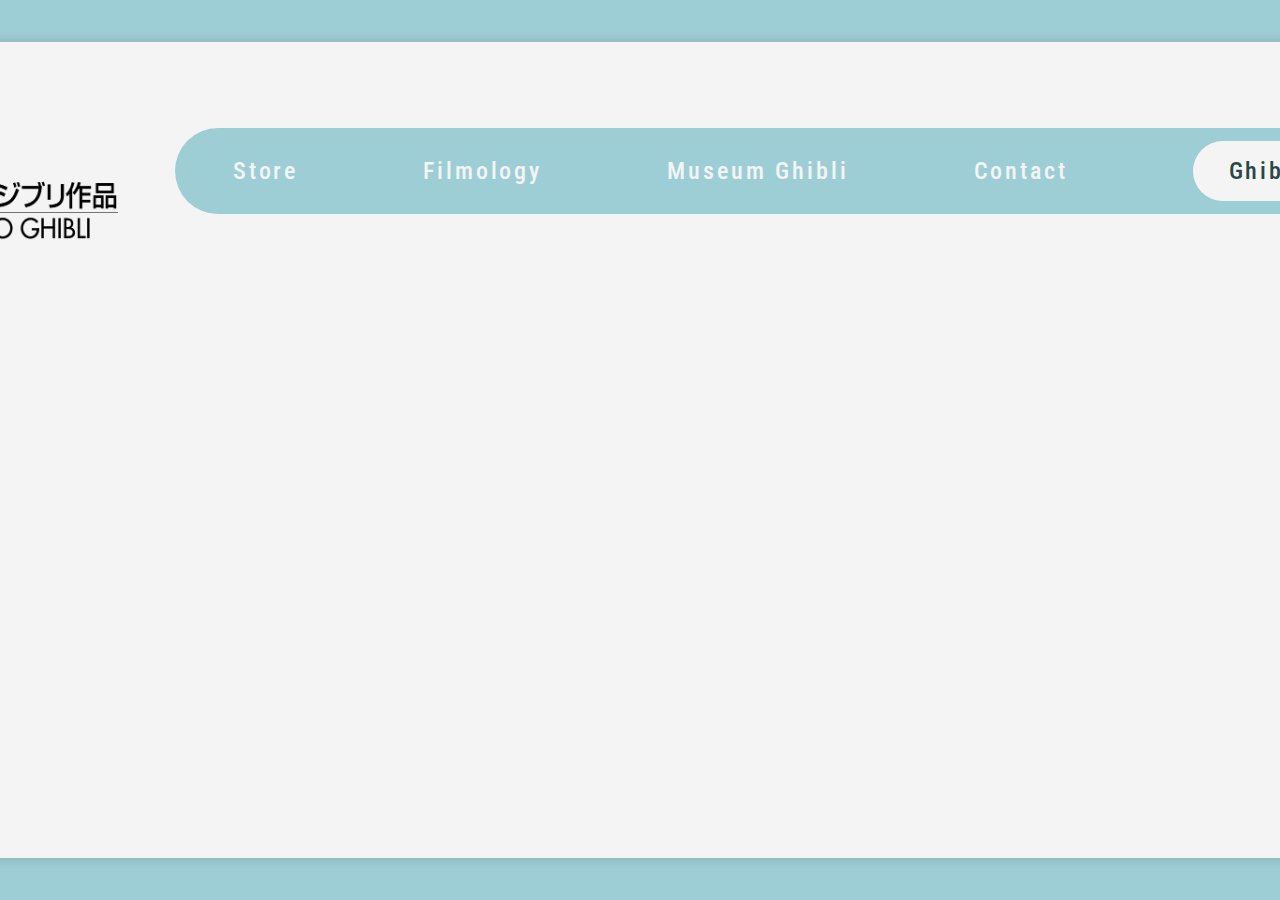
<file: index.html>
<!DOCTYPE html>
<html lang="en">
<head>
    <meta charset="UTF-8">
    <meta name="viewport" content="width=device-width, initial-scale=1.0">
    <link rel="preconnect" href="https://fonts.googleapis.com">
    <link rel="preconnect" href="https://fonts.gstatic.com" crossorigin>
    <link href="https://fonts.googleapis.com/css2?family=Roboto+Condensed:wght@300;400;700&display=swap" rel="stylesheet">
    <link rel="preconnect" href="https://fonts.googleapis.com">
    <link rel="preconnect" href="https://fonts.gstatic.com" crossorigin>
    <link href="https://fonts.googleapis.com/css2?family=Raleway:wght@200;400;500;700;900&display=swap" rel="stylesheet">   
    <link rel="stylesheet" href="style.css">
    <link rel="icon"
    type="image/jpg"
    href="./img/logo_page.png"/>
    <title>Studio Ghibli</title>
</head>
<body>
    <div class="body__area">
    <header>
        <picture class="logo">
            <img src="./img/studio_ghibli_logo.png" alt="logo">
        </picture>
        <ul class="navbar">
            <a href="https://studioghibli.com.br/ghiblistore/" target="_blank">Store</a>
            <a href="https://studioghibli.com.br/filmografia/" target="_blank">Filmology</a>
            <a href="https://studioghibli.com.br/museu-ghibli/" target="_blank">Museum Ghibli</a>
            <a href="https://studioghibli.com.br/contato/" target="_blank">Contact</a>
            <a href="gallery.html" class="button__official_site">Ghibli Gallery</a>
        </ul>
    </header>
    <main>
        <!--<div class="information_container">  
                <div class="slides fade">
                    <img src="img/main_image.png" class="main_information_photo">
                    <div class="text">Studio Ghibli is a Japanese animation studio based in Koganei, Tokyo. Founded in 1985, the studio has produced 21 animated features, the first being The Castle in the Sky (1986).</div>
                </div>
                <div class="slides fade">
                    <img src="img/main_image2.png" class="main_information_photo">
                    <div class="text">Studio Ghibli was founded in 1985 by Hayao Miyazaki, Isao Takahata, Toshio Suzuki and Yasuyoshi Tokuma. The company's logo is Totoro, the character from the 1988 film My Friend Totoro.</div>
                </div>
                <div class="slides fade">
                    <img src="img/main_image3.png" class="main_information_photo">
                    <div class="text">Around 2.64 million people went to the movies in 1989 to watch Kiki's Delivery Service, making it the most watched film in Japan during that year.</div>
                </div>
                <div class="slides fade">
                    <img src="img/main_image4.png" class="main_information_photo">
                    <div class="text">In 2001, Spirited Away is released. The film, which also premiered in Brazilian theaters, guaranteed its success worldwide, winning, in addition to several other important awards, the Golden Bear in Berlin and the Oscar for Best Animation.</div>
                </div>
                <div class="slides fade">
                    <img src="img/main_image5.png" class="main_information_photo">
                    <div class="text">In 2004, another film of great international projection, How's Moving Castle, was released. The animation even received an Oscar nomination in its category.</div>
                </div>
                <a class="prev" onclick="plusSlides(-1)">
                    <img src="img/arrow_left.png" alt="prev_arrow">
                </a>
                <a class="next" onclick="plusSlides(1)">
                    <img src="img/arrow_right.png" alt="next_arrow">
                </a>
              </div>
              <br>
        </div>-->
    </main>
    <footer>

    </footer>
    </div>
</body>
</html>
</file>
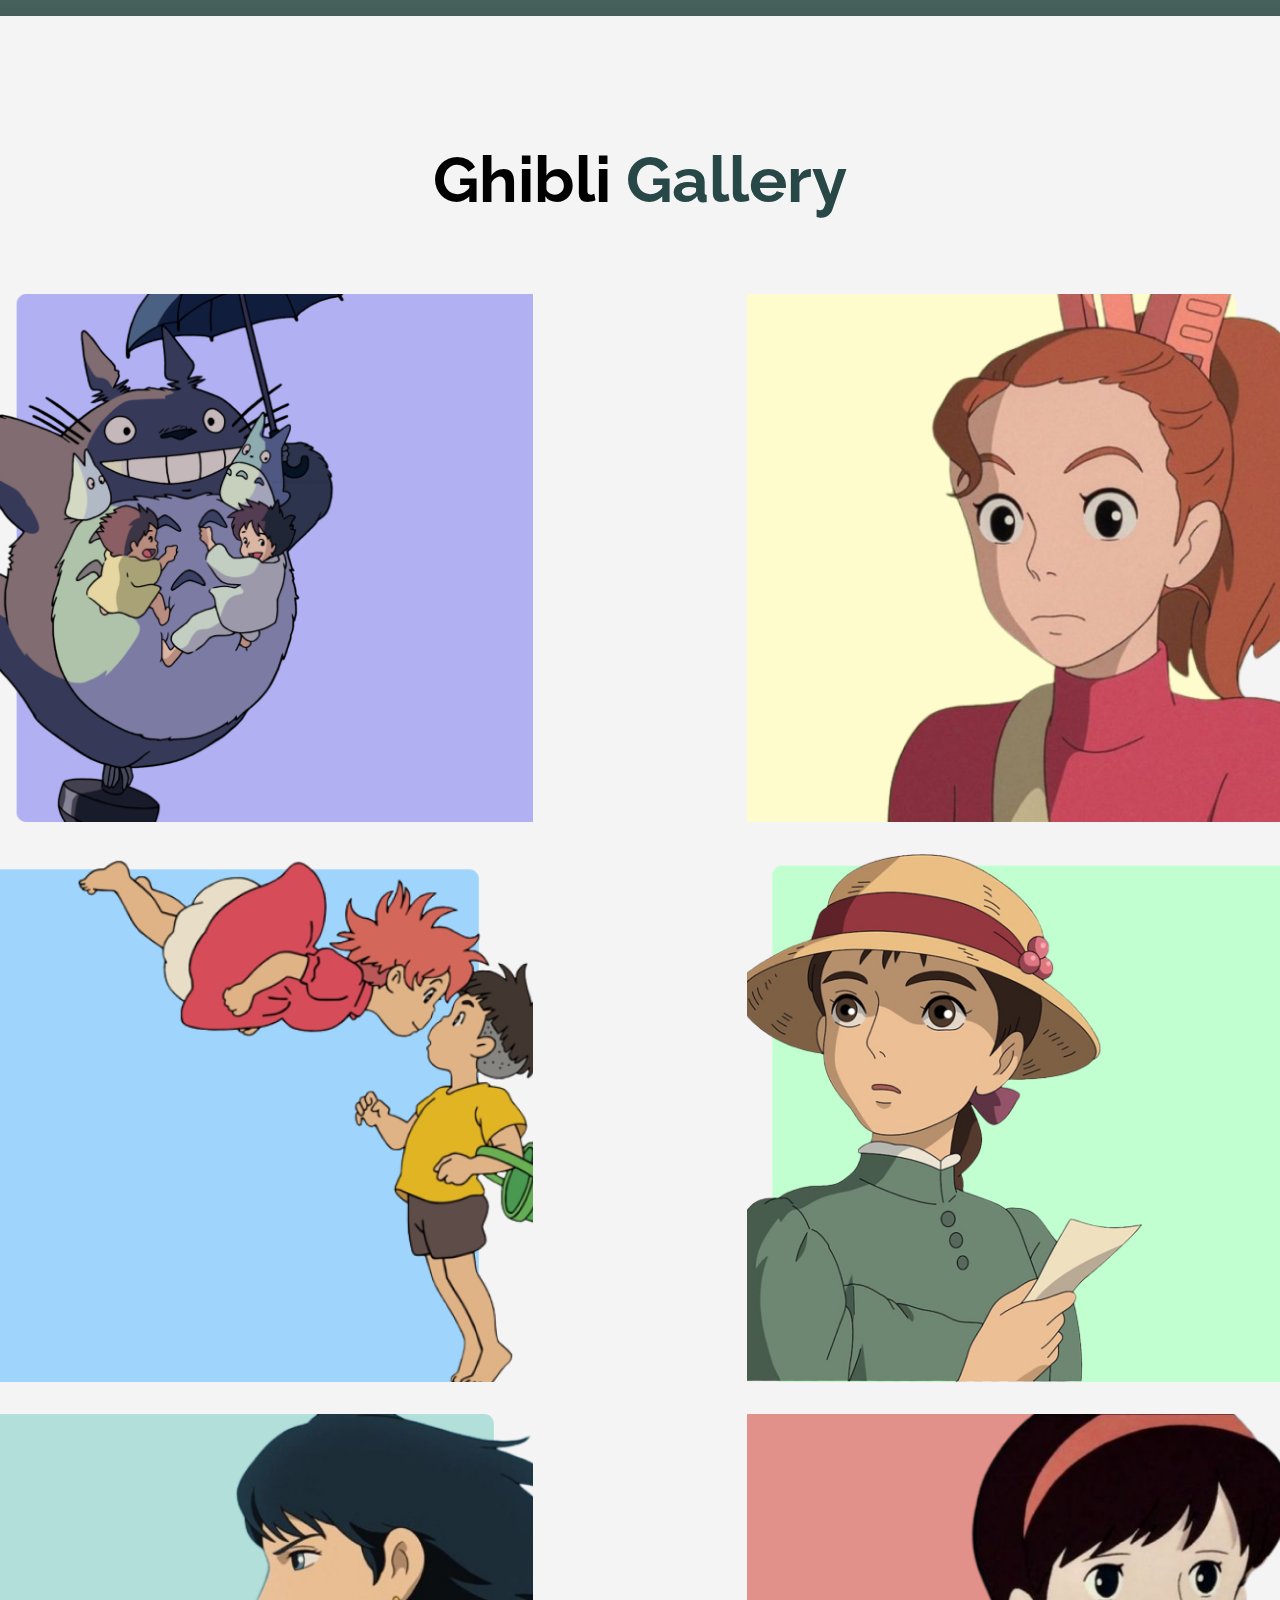
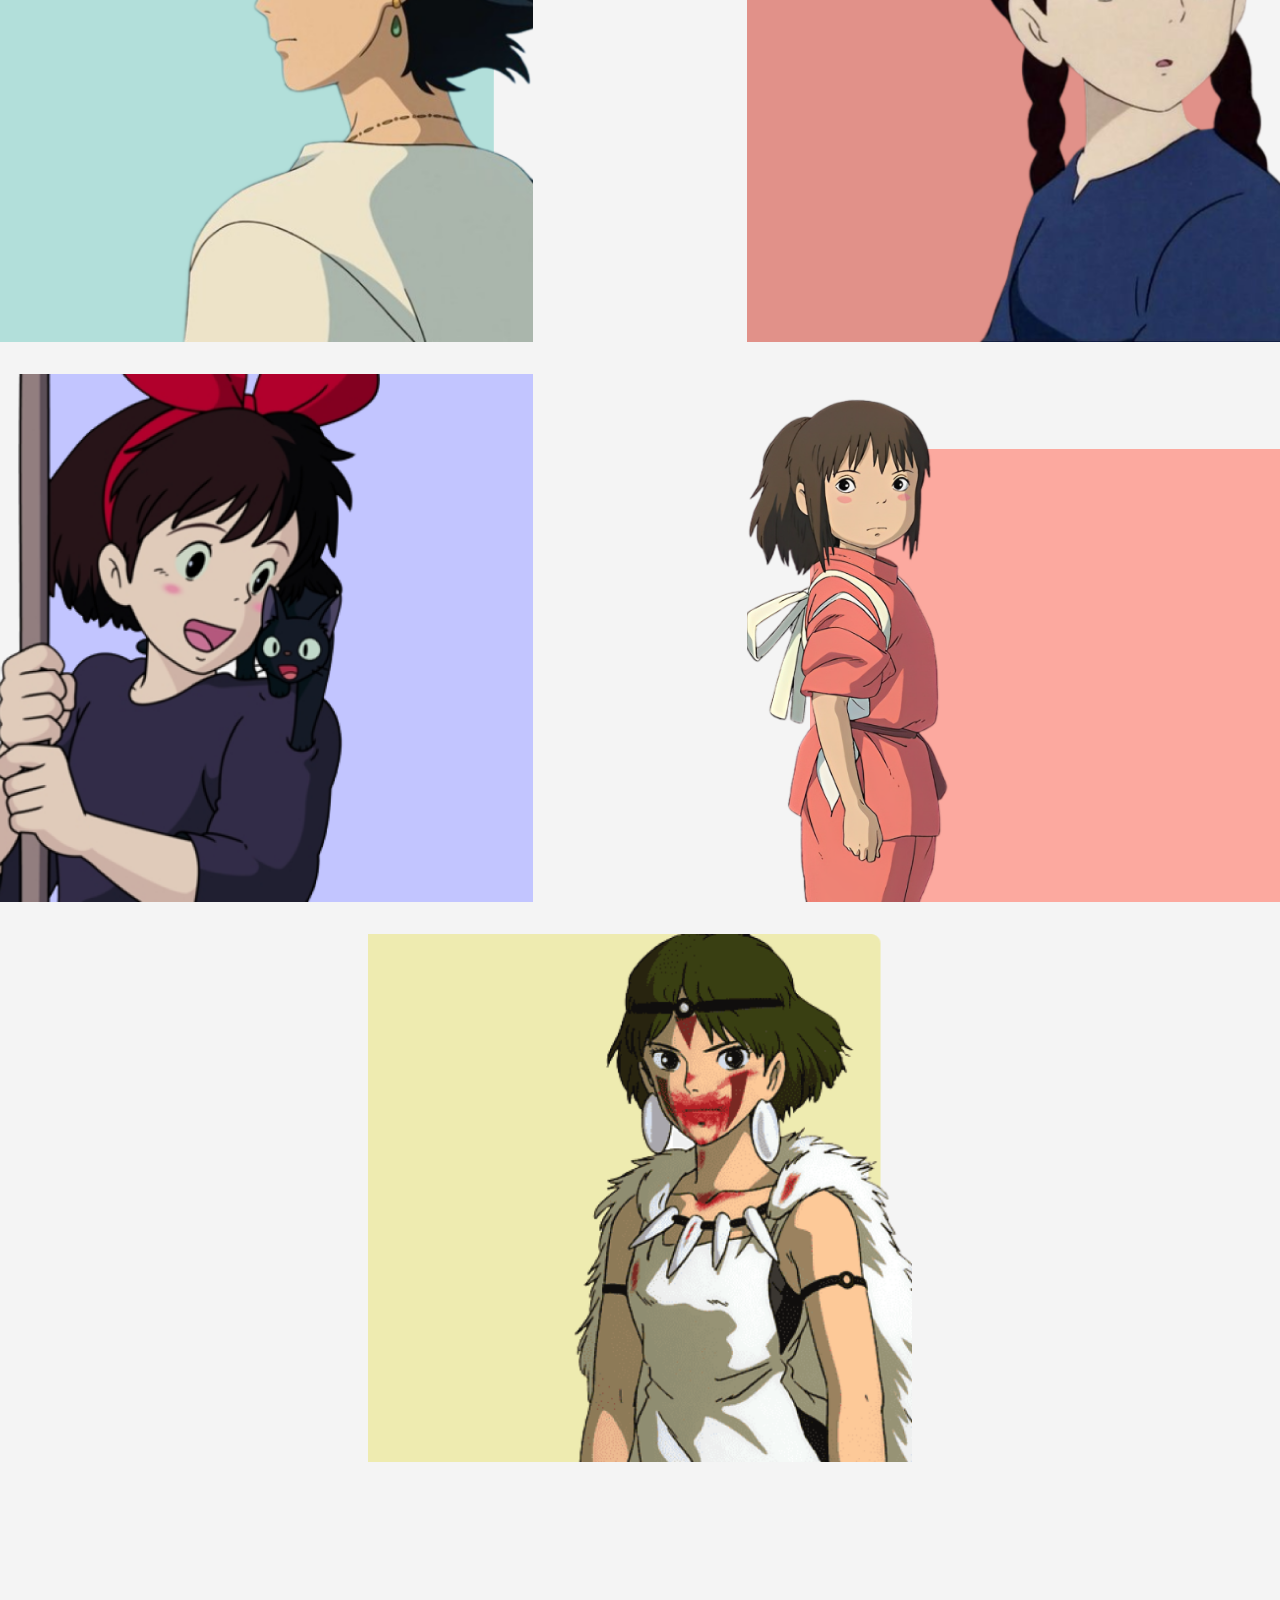
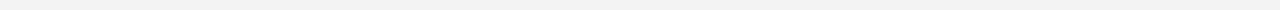
<file: gallery.html>
<!DOCTYPE html>
<html lang="en">
<head>
    <meta charset="UTF-8">
    <meta name="viewport" content="width=device-width, initial-scale=1.0">
    <link rel="preconnect" href="https://fonts.googleapis.com">
    <link rel="preconnect" href="https://fonts.gstatic.com" crossorigin>
    <link href="https://fonts.googleapis.com/css2?family=Roboto+Condensed:wght@300;400;700&display=swap" rel="stylesheet">
    <link rel="preconnect" href="https://fonts.googleapis.com">
    <link rel="preconnect" href="https://fonts.gstatic.com" crossorigin>
    <link href="https://fonts.googleapis.com/css2?family=Raleway:wght@200;400;500;700;900&display=swap" rel="stylesheet">  
    <link rel="icon"
    type="image/jpg"
    href="./img/logo_page.png"/>
    <link rel="stylesheet" href="gallery.css">
    <title>Ghibli Gallery</title>
</head>
<body>
    <section class="body__area">
        <header>
            <h1>
                <span class="tittle1">Ghibli</span>
                <span class="tittle2">Gallery</span>
            </h1>
        </header>
        <main>
            <div class="gallery_container">
                <a href="" class="gallery_photos">
                    <img src="./img/img1.png" alt="Totoro">
                </a>
                <a href="" class="gallery_photos">
                    <img src="./img/img2.png" alt="Arrietty">
                </a>
                <a href="" class="gallery_photos">
                    <img src="./img/img3.png" alt="Ponyo">
                </a>
                <a href="" class="gallery_photos">
                    <img src="./img/img4.png" alt="Sophie">
                </a>
                <a href="" class="gallery_photos">
                    <img src="./img/img5.png" alt="Howl">
                </a>
                <a href="" class="gallery_photos">
                    <img src="./img/img6.png" alt="Sheeta">
                </a>
                <a href="" class="gallery_photos">
                    <img src="./img/img7.png" alt="Kiki">
                </a>
                <a href="" class="gallery_photos">
                    <img src="./img/img8.png" alt="Chihiro">
                </a>
                <a href="" class="gallery_photos">
                    <img src="./img/img9.png" alt="San">
                </a>
            </div>
        </main>
    </section>   
</body>
</html>
</file>
<file: style.css>
*{
    margin: 0;
    padding: 0;
    box-sizing: border-box;
    text-decoration: none;
}
:root{
    --bg_color: #9eced5;
    --dark_blue: #5a949c;
    --tittle_font: 'Roboto Condensed', sans-serif;
    --white: #F4F4F4;
    --text_font: 'Raleway', sans-serif;
    --black: #101010;
    --light_blue: #C7E1E4;
    --dark_green: #284747;
}
body{
    background-color: var(--bg_color);
    font-family: var(--text_font);
    height: 100vh;
    display: grid;
    justify-content: center;
    padding: 2.6em 0em 2.6em 0em;
}
.body__area{
    border-radius: 1em;
    width: 110em;
    display: grid;
    grid-template-rows: 230px 1fr 100px;
    background-color: var(--white);
    box-shadow: 5px 0px 10px 2px rgba(80, 79, 79, 0.21);
}
header{
    height: auto;
    padding: 2.5em 4.75em 1em 3em;
    gap: 3em;
    position: relative;
    display: flex;
    font-size: 1.2rem;
    justify-content: center;
    font-family: var(--tittle_font);
    align-items: center;
}
img[alt~=logo]{
    width: 15.625em;
    height: 7.5em;
}
.navbar{
    justify-content: space-between;
    width: 67em;
    height: 4.5em;
    border-radius: 3em;
    background-color: var(--bg_color);
    letter-spacing: 0.15em;
    color: var(--white);
    font-weight: 500 ;
    display: flex;
    align-items: center;
    padding: 0em 1.5em 0em 3em;
}
ul.navbar > a{
    color: var(--white);
    display: inline-block;
    position: relative;
    font-size: 1.25em;
    cursor: pointer;
    transition: 0.4s all ease;
}
ul.navbar > a:hover{
    transition: 0.4s all ease;
    color: var(--dark_green);
}
.navbar .button__official_site{
    width: 10em;
    height: 2.5em;
    border-radius: 3em;
    color: var(--dark_green);
    background-color: var(--white);
    display: flex;
    align-items: center;
    justify-content: center;
}
ul.navbar > .button__official_site:hover{
    transition: 0.4s all ease;
    color: var(--dark_blue);
    background-color: var(--light_blue);
    transform: translateY(-0.1em);
}
main{
    padding-top: 2em;
    padding-right: 2em;
    align-items: center;
    justify-content: center;
    display: grid;
}
.information_container{
    position: relative;
    width: 100em;
    height: 40em;
    border-radius: 2em;
    background-color: var(--light_blue);
    display: flex;
    align-items: center;
    justify-content: center;
    gap: 4em;
}
.slides{
    display: flex;
    gap: 4em;
    align-items: center;
}
.text{
    font-size: 1.5em;
    text-align: justify;
    width: 15em;
}
.prev, .next {
    cursor: pointer;
}
</file>
<file: gallery.css>
*{
    margin: 0;
    padding: 0;
    box-sizing: border-box;
    text-decoration: none;
}
:root{
    --bg_color: #45615C;
    --dark_blue: #5a949c;
    --tittle_font: 'Roboto Condensed', sans-serif;
    --white: #F4F4F4;
    --text_font: 'Raleway', sans-serif;
    --black: #101010;
    --light_blue: #C7E1E4;
    --dark_green: #284747;
}
body{
    padding: 1em 0em 1em 0em;
    background-color: var(--bg_color);
    font-family: var(--text_font);
    height: 100vh;
    display: grid;
    justify-content: center;
}
.body__area{
    justify-content: center;
    align-items: center;
    border-radius: 1em;
    width: 110em;
    display: grid;
    grid-template-rows: 230px 1fr 100px;
    padding: 3em;
    background-color: var(--white);
    box-shadow: 5px 0px 10px 2px rgba(80, 79, 79, 0.21);
}
header{
    display: flex;
    justify-content: center;
    font-size: 2em;
}
header .tittle2{
    color: var(--dark_green);
}
.gallery_container{
    display: flex;
    flex-wrap: wrap;
    justify-content: space-evenly;
    gap: 2em;
}
.gallery_photos{
    width: 34em;
    height: 33em;
}
.gallery_photos img{
    width: 100%;
    height: 100%;
    object-fit: cover;
}
</file>
